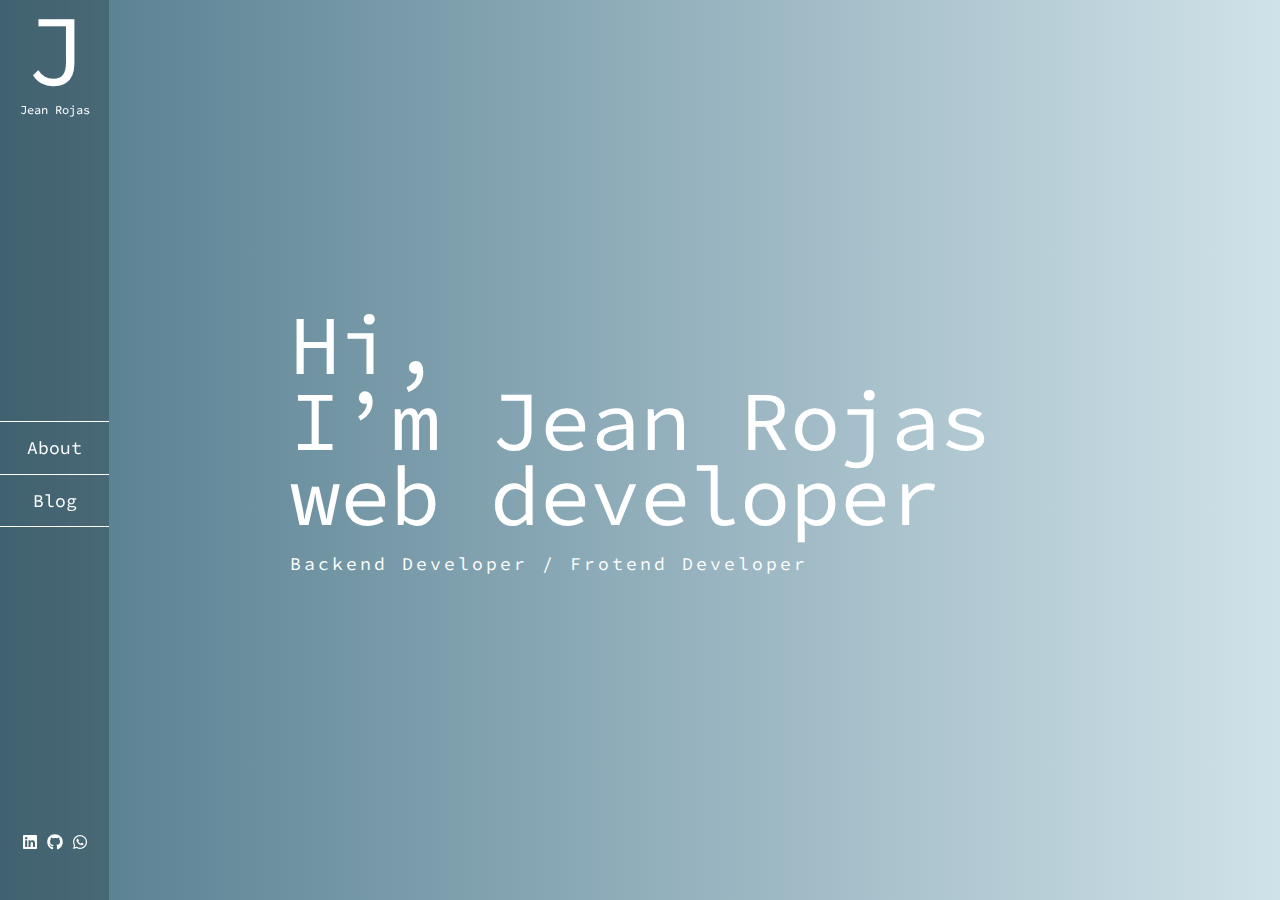
<file: index.html>
<!DOCTYPE html>
<html lang="en">
<head>
    <meta charset="UTF-8">
    <meta http-equiv="X-UA-Compatible" content="IE=edge">
    <meta name="viewport" content="width=device-width, initial-scale=1.0">
    <title>Jean Rojas</title>
    <link rel="stylesheet" href="styles.css">
    <link rel="stylesheet" href="fontawesome/css/all.min.css">
    <link rel="stylesheet" href="fontawesome/css/solid.min.css">
    <link rel="stylesheet" href="fontawesome/css/brands.min.css">

</head>
<body>
    <nav class="nav">
        <div onclick="home()" class="nav__logo">
            <div class="logo">J</div>
            <span>Jean Rojas</span>
        </div>
        <ul class="nav__content">
            <li class="nav__content__item" onclick="aboutMe()">About</li>
            <li class="nav__content__item">Blog</li>
        </ul>
        <div class="nav__social__network">
            <i class="fab fa-linkedin"></i>
            <i class="fab fa-github"></i>
            <i class="fab fa-whatsapp"></i>
        </div>
    </nav>

    <div class="container" id="container">
        <section class="section section__home" id="home">
            <div class="leaf leaf__animate1"></div>
            <div class="leaf leaf__animate2"></div>
            <div class="leaf leaf__animate3"></div>
            <div class="leaf leaf__animate4"></div>
            <div class="leaf leaf__animate5"></div>
            <div class="leaf leaf__animate6"></div>
            <div class="leaf leaf__animate7"></div>
            <div class="leaf leaf__animate8"></div>
            <div class="leaf leaf__animate9"></div>
            <div class="leaf leaf__animate10"></div>
            <div class="leaf leaf__animate11"></div>
            <div class="leaf leaf__animate12"></div>

            <div class="presentation">
                <div class="presentation__title">
                    <div>Hi,</div>
                    <div>I’m Jean Rojas</div>
                    <div>web developer</div>
                </div>
                <p class="presentation__subtitle">Backend Developer / Frotend Developer</p>
                
            </div>
            
        </section>
        <section class="section section__about" id="about">
            <div class="leaf leaf__animate1"></div>
            <div class="leaf leaf__animate2"></div>
            <div class="leaf leaf__animate3"></div>
            <div class="leaf leaf__animate4"></div>
            <div class="leaf leaf__animate5"></div>
            <div class="leaf leaf__animate6"></div>
            <div class="leaf leaf__animate7"></div>
            <div class="leaf leaf__animate8"></div>
            <div class="leaf leaf__animate9"></div>
            <div class="leaf leaf__animate10"></div>
            <div class="leaf leaf__animate11"></div>
            <div class="leaf leaf__animate12"></div>
            
            <div class="about">
                <div class="about__title">About Me</div>
                <div class="about__description">I'm web developer located Peru. I have a serius passion for the tecnology and his new features. My hobbie is play video games.<br>
                Interested in the networking, artificial intelligence and cybersecurity.
                <br><br>
                <button onclick="showSkills()" class="btn">Skills</button>
                </div>
            </div>
            <div class="leaf leaf__skills leaf__animate35" data-element="leaf__skills" data-identifier="leaf__animate35">Java</div>
            <div class="leaf leaf__skills leaf__animate40" data-element="leaf__skills" data-identifier="leaf__animate40">JS</div>
            <div class="leaf leaf__skills leaf__animate45" data-element="leaf__skills" data-identifier="leaf__animate45">HTML</div>
            <div class="leaf leaf__skills leaf__animate50" data-element="leaf__skills" data-identifier="leaf__animate50">CSS</div>
            <div class="leaf leaf__skills leaf__animate55" data-element="leaf__skills" data-identifier="leaf__animate55">Spring</div>
            <div class="leaf leaf__skills leaf__animate60" data-element="leaf__skills" data-identifier="leaf__animate60">React</div>
            
            
        </section>
        <section clasS="section section__skills" id="skills">
            SKILLS
        </section>
    </div>

    <script src="fontawesome/js/all.min.js"></script>
    <script src="fontawesome/js/solid.min.js"></script>
    <script src="fontawesome/js/brands.min.js"></script>
    <script src="index.js"></script>
</body>
</html>
</file>
<file: styles.css>
@import url('https://fonts.googleapis.com/css2?family=Source+Code+Pro:ital,wght@0,200;0,300;0,400;0,500;1,200;1,300;1,400;1,500&display=swap');

*{
    box-sizing: border-box;
}

body{
    margin: 0;
    font-family: 'Source Code Pro', monospace;
    overflow: hidden;
}

ul{  
    list-style: none;
    padding-left: 0;
}

.container{
    height: 100vh;
    transition: all 2s;
    position: relative;
}

.section {
    width: 100vw;
    height: 100vh;
    position: absolute;
    top: 0;
}

.section:nth-child(odd){
    background: linear-gradient(90deg, rgb(81,122,140) 0%, rgb(208,226,233) 100%)
}

.section:nth-child(even){
    background: linear-gradient(90deg, rgb(208,226,233) 0%, rgb(81,122,140) 100%)
}

.section__home{
    left: 0;
    display: flex;
    flex-direction: column;
    justify-content: center;
    align-items: center;
}

.section__about{
    left: 100vw;
    display: flex;
    flex-direction: column;
    justify-content: center;
    align-items: center;
}

.section__skills{
    left: 200vw;
}

.container.page1 {
    transform: translateX(0);
}

.container.page2{
    transform: translateX(-100vw);
}

.presentation{
    font-size: 84px;
    color: #fff;
}

.presentation__title{
    line-height: .9;
}

.presentation__subtitle{
    letter-spacing: 3px;
    font-size: 18px;
}

/* About ME */
.about{
    color: #fff;
    width: 30em;
}

.about__title{
    font-size: 84px;
}

.about__description{

}

.nav{
    position: fixed;
    display: flex;
    flex-direction: column;
    height: 100vh;
    justify-content: space-between;
    align-items: center;
    z-index: 2;
    backdrop-filter: blur(5px);
    background-color: rgba(0,0,0,.2);
}

.nav__logo{
    color: white;
    line-height: 1;
    cursor: pointer;
}

.nav__logo span{
    font-size: 12px;
}

.logo{
    font-size: 100px;
    text-align: center;
}

.nav__content{
    width: 100%;
    display: flex;
    flex-direction: column;
}

.nav__content__item:first-child{
    border-top: 1px solid #fff;
}

.nav__content__item{
    padding: .8em 1.5em;
    font-size: 18px;
    text-align: center;
    color: #fff;
    cursor: pointer;
    border-bottom: 1px solid #fff;
}

.nav__social__network{
    color: #fff;
    margin-bottom: 3em;
}

.leaf{
    position: absolute;
    width: 30px;
    height: 30px;
    background-color: #82B398;
    border-radius: 30px 0;
    top: -30px;
    transform: rotate(0deg);
}

.leaf__skills{
    width: 5em;
    height: 5em;
    border-radius: 100% 0%;
    transform: rotate(0deg);
    display: flex;
    font-size: 1.2em;
    justify-content: center;
    align-items: center;
    font-weight: 500;
    color: #fff;
    top: -5em;
}


.leaf__animate35{
    left: 25%;
    animation: leafskills 4.5s 3.75s linear;
}
.leaf__animate40{
    border-radius: 0 100%;
    left: 35%;
    animation: leafskills 4.5s .75s linear;
}
.leaf__animate45{
    border-radius: 0 100%;
    left: 45%;
    animation: leafskills 4.5s 2.25s linear;
}
.leaf__animate50{
    left: 55%;
    animation: leafskills 4.5s linear;
}
.leaf__animate55{
    left: 65%;
    animation: leafskills 4.5s 1.5s linear;
}
.leaf__animate60{
    border-radius: 0 100%;
    left: 75%;
    animation: leafskills 4.5s 3s linear;
}

.leaf__animate1{
    left: 80%;
    animation: leafanimate1 7s linear infinite;
}

.leaf__animate2{
    left: 90%;
    animation: leafanimate2 6s 2s linear infinite;
}

.leaf__animate3{
    left: 85%;
    animation: leafanimate2 6.5s 1s linear infinite;
}

.leaf__animate4{
    left: 95%;
    animation: leafanimate2 5s 2s linear infinite;
}

.leaf__animate5{
    left: 92%;
    animation: leafanimate2 6.7s 3s linear infinite;
}

.leaf__animate6{
    left: 87%;
    animation: leafanimate2 7.5s linear infinite;
}

.leaf__animate7{
    left: 30%;
    animation: leafanimate2 7.5s 2s linear infinite;
}

.leaf__animate8{
    left: 10%;
    animation: leafanimate2 6.5s 1s linear infinite;
}

.leaf__animate9{
    left: 20%;
    animation: leafanimate2 5.5s linear infinite;
}

.leaf__animate10{
    left: 25%;
    animation: leafanimate2 7s 1s linear infinite;
}

.leaf__animate11{
    left: 15%;
    animation: leafanimate2 6s linear infinite;
}

.leaf__animate12{
    left: 17%;
    animation: leafanimate2 7.5s 2s linear infinite;
}

@keyframes leafanimate1 {
    30%{
        transform: rotate(70deg) translate3d(200px, 400px, 0);
    }
    100%{
        transform: rotate(180deg) translate3d(200px, -100vh, 0);
    }
}

@keyframes leafanimate2 {
    30%{
        transform: rotate(70deg) translate3d(200px, 400px, 0);
    }
    100%{
        transform: rotate(180deg) translate3d(200px, -100vh, 0);
    }    
}

@keyframes leafskills {
    100%{
        transform: rotate(-50deg) translate3d(-70vh, 70vh, 0);
    }
}

.btn{
    padding: .8em 1.2em;
    font-family: 'Source Code Pro', monospace;
    border: none;
    cursor: pointer;
}
</file>
<file: fontawesome/css/solid.min.css>
/*!
 * Font Awesome Free 5.15.4 by @fontawesome - https://fontawesome.com
 * License - https://fontawesome.com/license/free (Icons: CC BY 4.0, Fonts: SIL OFL 1.1, Code: MIT License)
 */
@font-face{font-family:"Font Awesome 5 Free";font-style:normal;font-weight:900;font-display:block;src:url(../webfonts/fa-solid-900.eot);src:url(../webfonts/fa-solid-900.eot?#iefix) format("embedded-opentype"),url(../webfonts/fa-solid-900.woff2) format("woff2"),url(../webfonts/fa-solid-900.woff) format("woff"),url(../webfonts/fa-solid-900.ttf) format("truetype"),url(../webfonts/fa-solid-900.svg#fontawesome) format("svg")}.fa,.fas{font-family:"Font Awesome 5 Free";font-weight:900}
</file>
<file: fontawesome/css/brands.min.css>
/*!
 * Font Awesome Free 5.15.4 by @fontawesome - https://fontawesome.com
 * License - https://fontawesome.com/license/free (Icons: CC BY 4.0, Fonts: SIL OFL 1.1, Code: MIT License)
 */
@font-face{font-family:"Font Awesome 5 Brands";font-style:normal;font-weight:400;font-display:block;src:url(../webfonts/fa-brands-400.eot);src:url(../webfonts/fa-brands-400.eot?#iefix) format("embedded-opentype"),url(../webfonts/fa-brands-400.woff2) format("woff2"),url(../webfonts/fa-brands-400.woff) format("woff"),url(../webfonts/fa-brands-400.ttf) format("truetype"),url(../webfonts/fa-brands-400.svg#fontawesome) format("svg")}.fab{font-family:"Font Awesome 5 Brands";font-weight:400}
</file>
